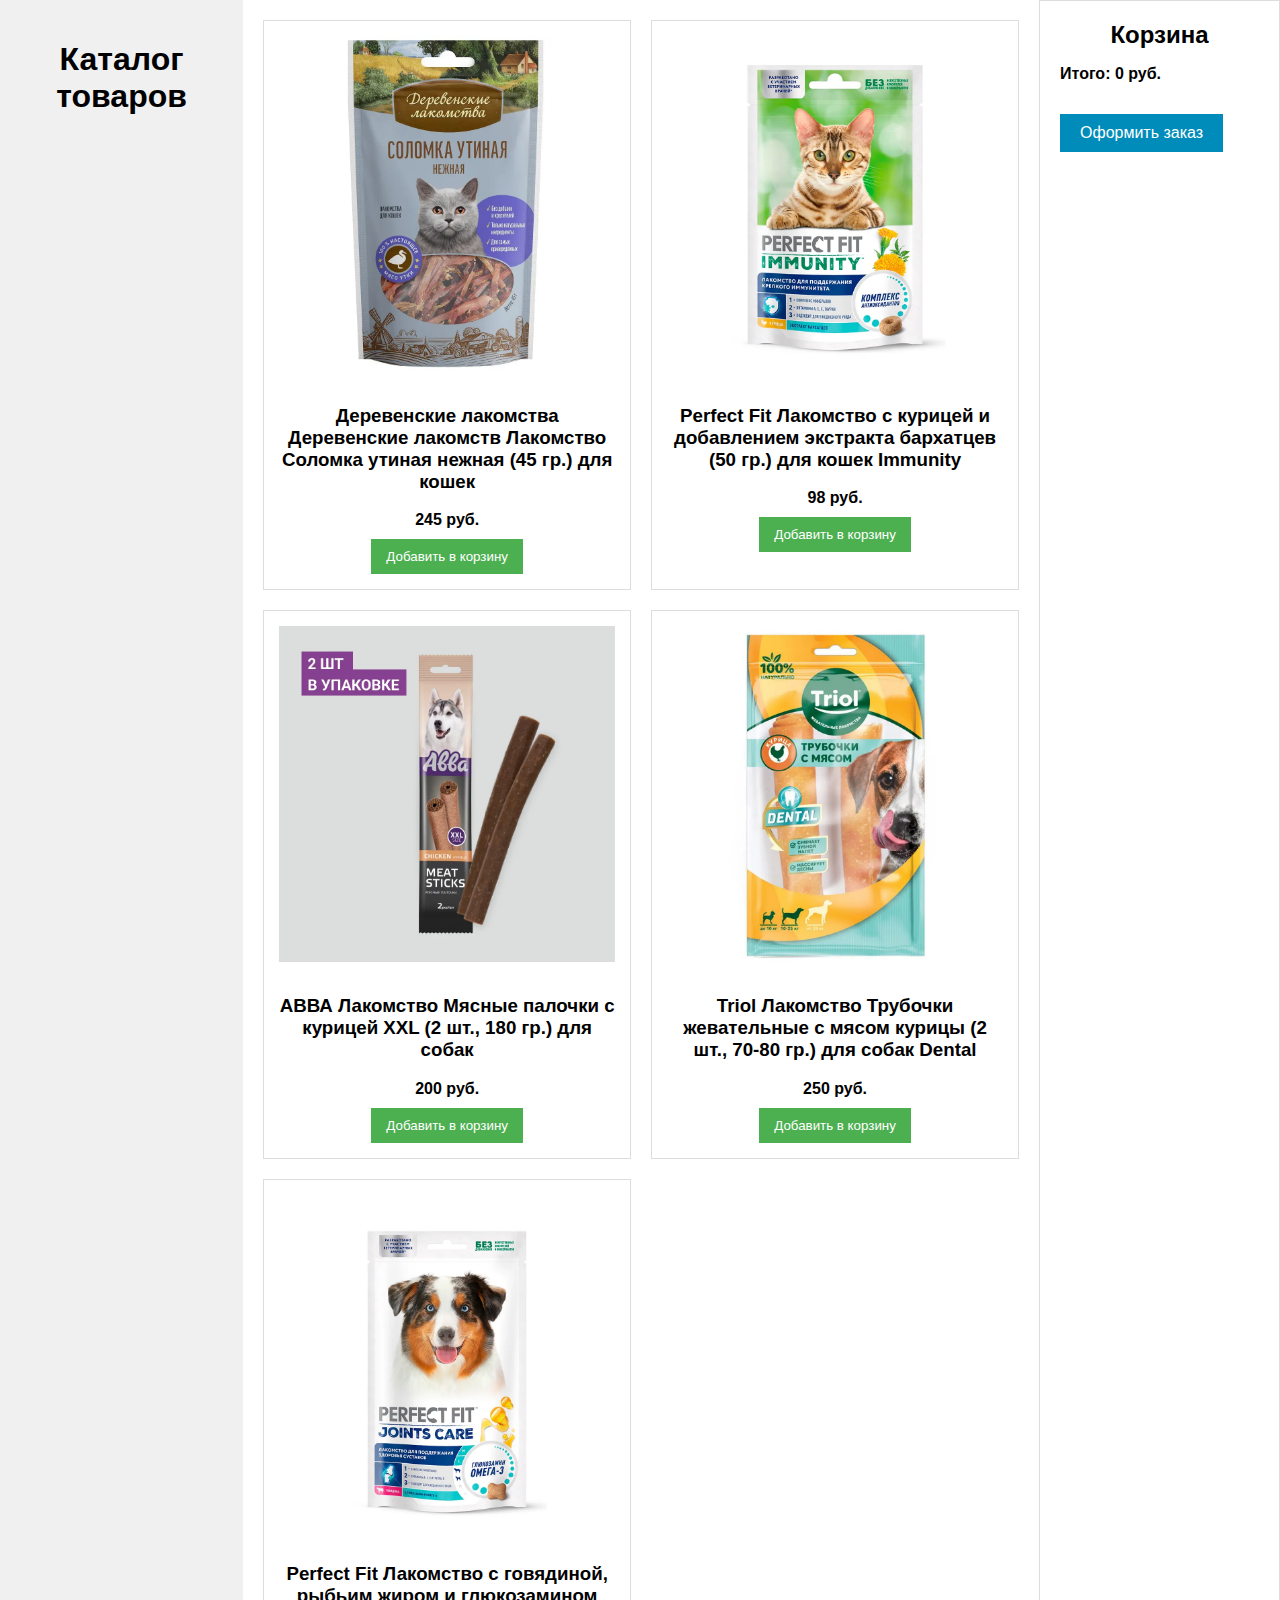
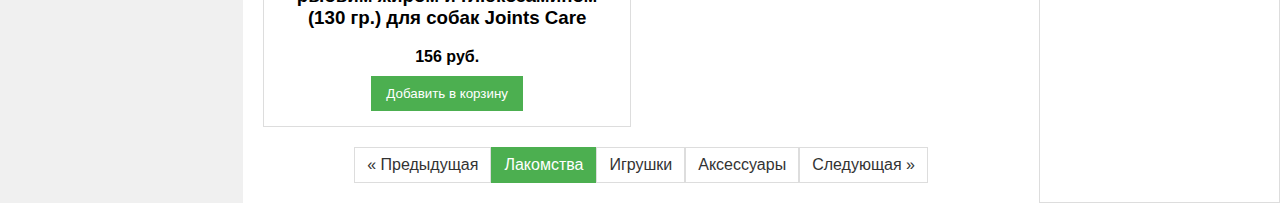
<file: index.html>
<!DOCTYPE html>
<html lang="ru">
<head>
    <meta charset="UTF-8">
    <meta name="viewport" content="width=device-width, initial-scale=1.0">
    <title>Каталог товаров</title>
    <link rel="stylesheet" href="style.css">
</head>
<body>
    <header>
        <h1>Каталог товаров</h1>
    </header>

    <main>
        <section class="product-list">
            <div class="product">
                <img src="pic/111" alt="Товар 1">
                <h3>Деревенские лакомства Деревенские лакомств Лакомство Соломка утиная нежная (45 гр.) для кошек</h3>
                <p class="price">245 руб.</p>
                <button class="add-to-cart" data-id="1" data-name="Деревенские лакомства Деревенские лакомств Лакомство Соломка утиная нежная (45 гр.) для кошек" data-price="245">Добавить в корзину</button>
            </div>
            <!-- Остальные 5 товаров на этой странице -->
            <div class="product">
                <img src="pic/222" alt="Товар 2">
                <h3>Perfect Fit Лакомство с курицей и добавлением экстракта бархатцев (50 гр.) для кошек Immunity</h3>
                <p class="price">98 руб.</p>
                <button class="add-to-cart" data-id="2" data-name="Perfect Fit Лакомство с курицей и добавлением экстракта бархатцев (50 гр.) для кошек Immunity" data-price="98">Добавить в корзину</button>
            </div>
              <div class="product">
                <img src="pic/333" alt="Товар 3">
                <h3>АВВА Лакомство Мясные палочки с курицей XXL (2 шт., 180 гр.) для собак</h3>
                <p class="price">200 руб.</p>
                <button class="add-to-cart" data-id="3" data-name="АВВА Лакомство Мясные палочки с курицей XXL (2 шт., 180 гр.) для собак" data-price="200">Добавить в корзину</button>
            </div>
              <div class="product">
                <img src="pic/444" alt="Товар 4">
                <h3>Triol Лакомство Трубочки жевательные с мясом курицы (2 шт., 70-80 гр.) для собак Dental</h3>
                <p class="price">250 руб.</p>
                <button class="add-to-cart" data-id="4" data-name="Triol Лакомство Трубочки жевательные с мясом курицы (2 шт., 70-80 гр.) для собак Dental" data-price="250">Добавить в корзину</button>
            </div>
              <div class="product">
                <img src="pic/555" alt="Товар 5">
                <h3>Perfect Fit Лакомство с говядиной, рыбьим жиром и глюкозамином (130 гр.) для собак Joints Care</h3>
                <p class="price">156 руб.</p>
                <button class="add-to-cart" data-id="5" data-name="Perfect Fit Лакомство с говядиной, рыбьим жиром и глюкозамином (130 гр.) для собак Joints Care" data-price="156">Добавить в корзину</button>
            </div>
        </section>

        <div class="pagination">
            <a href="#">&laquo; Предыдущая</a>
            <a href="index.html" class="active">Лакомства</a>
            <a href="page2.html">Игрушки</a>
            <a href="page3.html">Аксессуары</a>
            <a href="page2.html">Следующая &raquo;</a>
        </div>
    </main>

    <aside class="cart">
        <h2>Корзина</h2>
        <ul id="cart-items"></ul>
        <p>Итого: <span id="cart-total">0</span> руб.</p>
        <button id="checkout-button">Оформить заказ</button>
    </aside>

    <script src="script.js"></script>
</body>
</html>
</file>
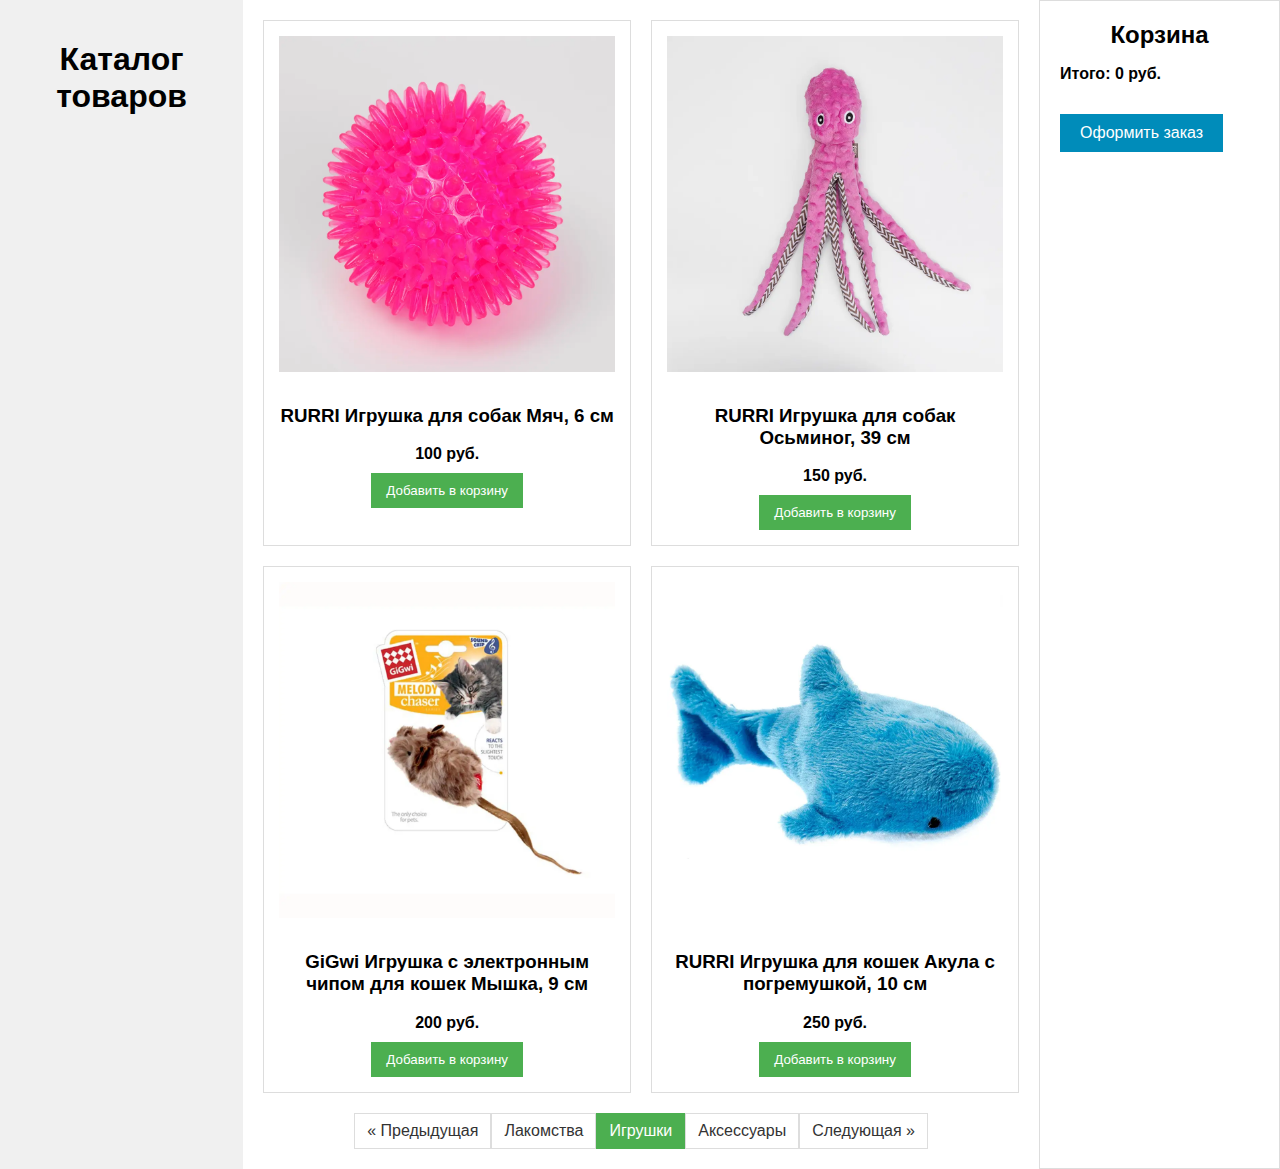
<file: page2.html>
<!DOCTYPE html>
<html lang="ru">
<head>
    <meta charset="UTF-8">
    <meta name="viewport" content="width=device-width, initial-scale=1.0">
    <title>Каталог товаров - Страница 2</title>
    <link rel="stylesheet" href="style.css">
</head>
<body>
    <header>
        <h1>Каталог товаров</h1>
    </header>

    <main>
        <section class="product-list">
          <div class="product">
                <img src="pic/8" alt="Товар 7">
                <h3>RURRI Игрушка для собак Мяч, 6 см</h3>
                <p class="price">100 руб.</p>
                <button class="add-to-cart" data-id="7" data-name="RURRI Игрушка для собак Мяч, 6 см" data-price="100">Добавить в корзину</button>
            </div>
            <!-- Остальные 5 товаров на этой странице -->
            <div class="product">
                <img src="pic/9" alt="Товар 8">
                <h3>RURRI Игрушка для собак Осьминог, 39 см</h3>
                <p class="price">150 руб.</p>
                <button class="add-to-cart" data-id="8" data-name="RURRI Игрушка для собак Осьминог, 39 см" data-price="150">Добавить в корзину</button>
            </div>
              <div class="product">
                <img src="pic/777" alt="Товар 9">
                <h3>GiGwi Игрушка с электронным чипом для кошек Мышка, 9 см</h3>
                <p class="price">200 руб.</p>
                <button class="add-to-cart" data-id="9" data-name="GiGwi Игрушка с электронным чипом для кошек Мышка, 9 см" data-price="200">Добавить в корзину</button>
            </div>
              <div class="product">
                <img src="pic/666" alt="Товар 10">
                <h3>RURRI Игрушка для кошек Акула с погремушкой, 10 см</h3>
                <p class="price">250 руб.</p>
                <button class="add-to-cart" data-id="10" data-name="RURRI Игрушка для кошек Акула с погремушкой, 10 см" data-price="250">Добавить в корзину</button>
            </div>
        </section>

        <div class="pagination">
            <a href="index.html">&laquo; Предыдущая</a>
            <a href="index.html">Лакомства</a>
            <a href="page2.html"  class="active">Игрушки</a>
            <a href="page3.html">Аксессуары</a>
            <a href="page3.html">Следующая &raquo;</a>
        </div>
    </main>

    <aside class="cart">
        <h2>Корзина</h2>
        <ul id="cart-items"></ul>
        <p>Итого: <span id="cart-total">0</span> руб.</p>
        <button id="checkout-button">Оформить заказ</button>
    </aside>

    <script src="script.js"></script>
</body>
</html>
</file>
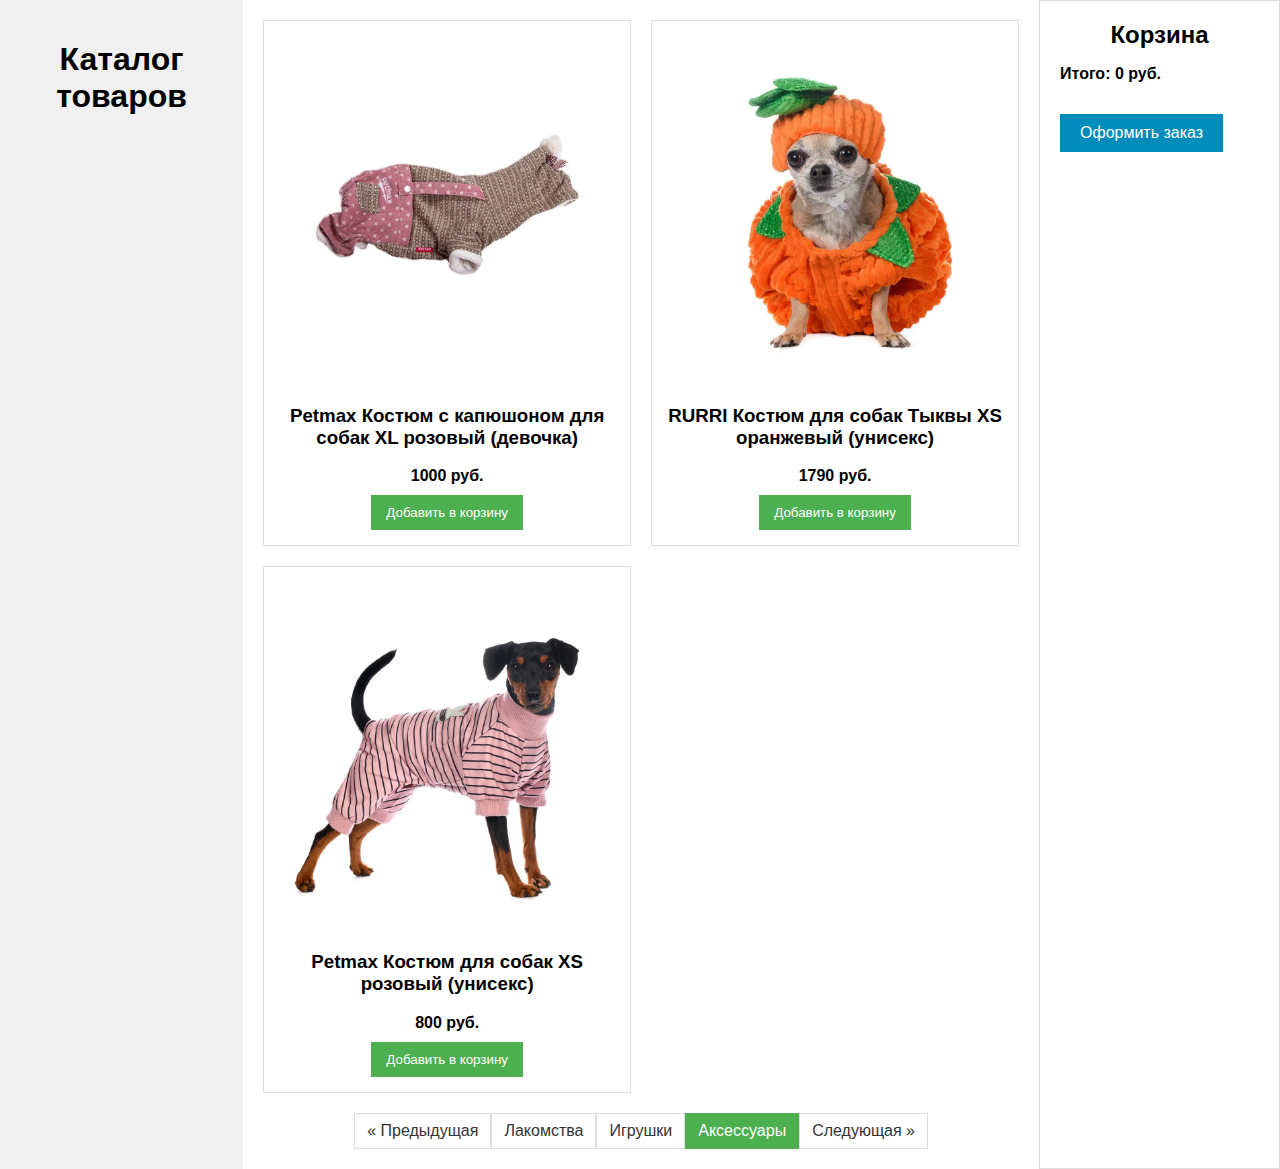
<file: page3.html>
<!DOCTYPE html>
<html lang="ru">
<head>
    <meta charset="UTF-8">
    <meta name="viewport" content="width=device-width, initial-scale=1.0">
    <title>Каталог товаров - Страница 3</title>
    <link rel="stylesheet" href="style.css">
</head>
<body>
    <header>
        <h1>Каталог товаров</h1>
    </header>

    <main>
        <section class="product-list">
          <div class="product">
                <img src="pic/12" alt="Товар 13">
                <h3>Petmax Костюм с капюшоном для собак XL розовый (девочка)</h3>
                <p class="price">1000 руб.</p>
                <button class="add-to-cart" data-id="13" data-name="Petmax Костюм с капюшоном для собак XL розовый (девочка)" data-price="1000">Добавить в корзину</button>
            </div>
            <!-- Остальные 5 товаров на этой странице -->
            <div class="product">
                <img src="pic/11" alt="Товар 14">
                <h3>RURRI Костюм для собак Тыквы XS оранжевый (унисекс)</h3>
                <p class="price">1790 руб.</p>
                <button class="add-to-cart" data-id="14" data-name="RURRI Костюм для собак Тыквы XS оранжевый (унисекс)" data-price="1790">Добавить в корзину</button>
            </div>
              <div class="product">
                <img src="pic/10" alt="Товар 15">
                <h3>Petmax Костюм для собак XS розовый (унисекс)</h3>
                <p class="price">800 руб.</p>
                <button class="add-to-cart" data-id="15" data-name="Petmax Костюм для собак XS розовый (унисекс)" data-price="800">Добавить в корзину</button>
            </div>
    
        </section>

        <div class="pagination">
            <a href="page2.html">&laquo; Предыдущая</a>
            <a href="index.html">Лакомства</a>
            <a href="page2.html">Игрушки</a>
            <a href="page3.html"  class="active">Аксессуары</a>
            <a href="#">Следующая &raquo;</a>
        </div>
    </main>

    <aside class="cart">
        <h2>Корзина</h2>
        <ul id="cart-items"></ul>
        <p>Итого: <span id="cart-total">0</span> руб.</p>
        <button id="checkout-button">Оформить заказ</button>
    </aside>

    <script src="script.js"></script>
</body>
</html>
</file>
<file: style.css>
body {
    font-family: sans-serif;
    margin: 0;
    display: flex;
    flex-direction: column;
    min-height: 100vh; /* Ensure footer stays at the bottom */
}

header {
    background-color: #f0f0f0;
    padding: 20px;
    text-align: center;
}

main {
    display: flex;
    flex-direction: column;
    padding: 20px;
    flex-grow: 1; /* Allow main to grow to fill available space */
}

.product-list {
    display: grid;
    grid-template-columns: repeat(auto-fit, minmax(250px, 1fr));
    gap: 20px;
}

.product {
    border: 1px solid #ddd;
    padding: 15px;
    text-align: center;
}

.product img {
    max-width: 100%;
    height: auto;
    margin-bottom: 10px;
}

.price {
    font-weight: bold;
    margin-bottom: 10px;
}

.add-to-cart {
    background-color: #4CAF50;
    color: white;
    padding: 10px 15px;
    border: none;
    cursor: pointer;
}
.pagination {
  display: flex;
  justify-content: center;
  margin-top: 20px;
}

.pagination a {
  padding: 8px 12px;
  text-decoration: none;
  border: 1px solid #ddd;
  color: #333;
}

.pagination a.active {
  background-color: #4CAF50;
  color: white;
  border: 1px solid #4CAF50;
}
aside.cart {
    width: 300px;
    border: 1px solid #ddd;
    padding: 20px;
    box-sizing: border-box;
}

aside.cart h2 {
    margin-top: 0;
    margin-bottom: 15px;
    text-align: center;
}

aside.cart ul {
    list-style: none;
    padding: 0;
}

aside.cart ul li {
    display: flex;
    justify-content: space-between;
    align-items: center;
    padding: 8px 0;
    border-bottom: 1px solid #eee;
}

aside.cart ul li:last-child {
    border-bottom: none;
}

aside.cart .remove-item {
    background-color: #f44336;
    color: white;
    border: none;
    padding: 5px 8px;
    cursor: pointer;
}

aside.cart p {
    margin-top: 15px;
    font-weight: bold;
}

#checkout-button {
    background-color: #008CBA; /* Blue */
    color: white;
    padding: 10px 20px;
    border: none;
    cursor: pointer;
    margin-top: 15px;
    font-size: 16px;
}

/* Responsive Design */
@media (min-width: 768px) {
    body {
        flex-direction: row; /* Arrange main and aside side-by-side */
    }

    main {
        flex-grow: 1;
        width: calc(100% - 300px); /* Adjust width for aside */
    }
}
/* Smaller screen adjustments */
@media (max-width: 767px) {
    .product-list {
        grid-template-columns: 1fr; /* Single column for very small screens */
    }

    aside.cart {
        width: 100%;
        border-top: 1px solid #ddd;
    }
    body{
        flex-direction: column;
    }
    main {
        width: 100%;
    }
}
</file>
